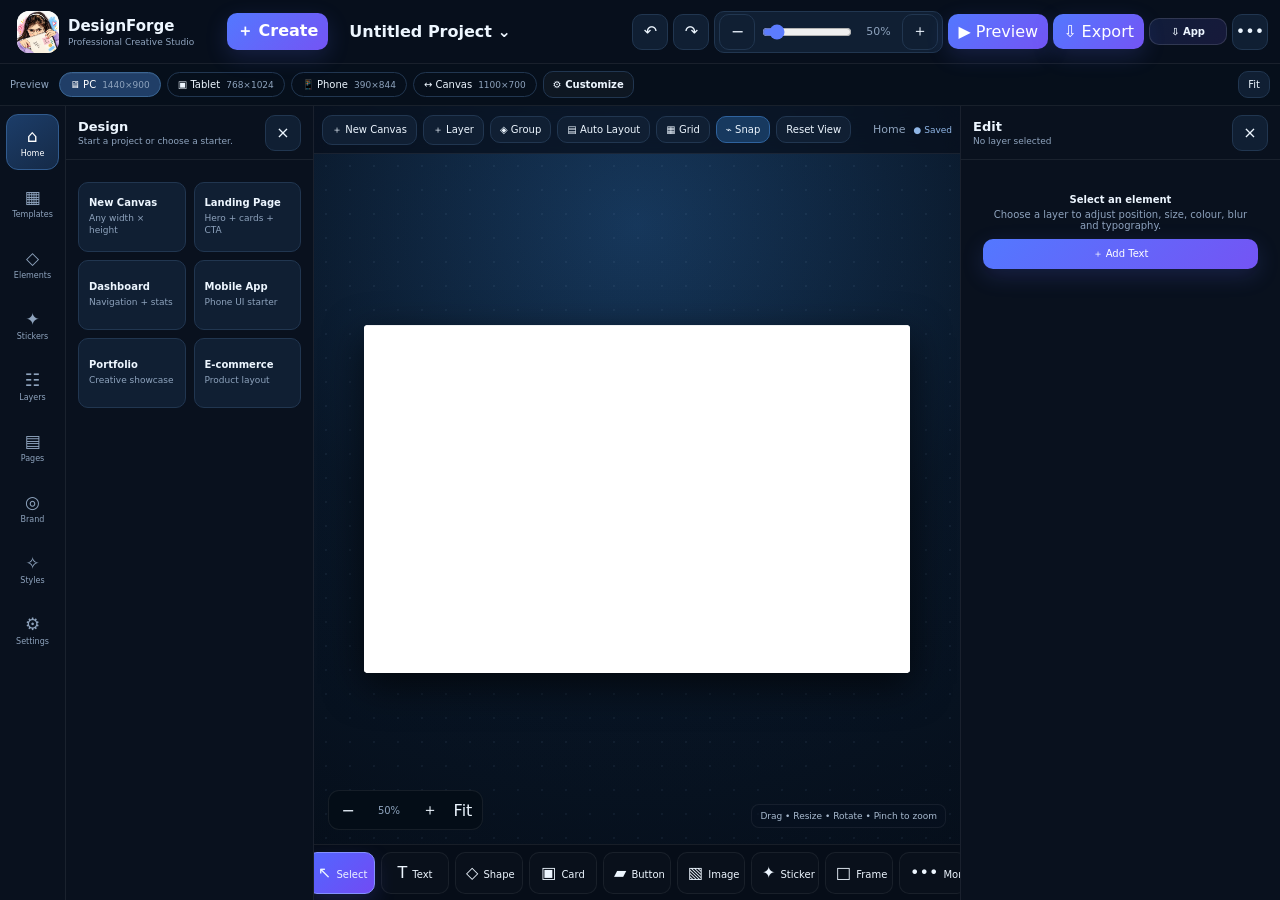
<file: index.html>
<!doctype html>
<html lang="en">
<head>
<meta charset="utf-8">
<meta name="viewport" content="width=device-width,initial-scale=1,viewport-fit=cover">
<meta name="theme-color" content="#07111f">
<link rel="manifest" href="manifest.webmanifest">
<link rel="icon" type="image/png" sizes="192x192" href="icon-192.png">
<link rel="apple-touch-icon" sizes="180x180" href="apple-touch-icon.png">
<meta name="mobile-web-app-capable" content="yes">
<meta name="apple-mobile-web-app-capable" content="yes">
<meta name="apple-mobile-web-app-status-bar-style" content="black-translucent">
<title>DesignForge V29 • Canvas Studio</title>
<link rel="stylesheet" href="style.css?v=29.0">
</head>
<body>
<div id="app">
  <header class="topbar">
    <button class="brand" id="homeBtn" aria-label="Home">
      <img id="brandLogo" src="logo.png" alt="DesignForge logo">
      <span class="brand-copy"><strong>DesignForge</strong><small>Professional Creative Studio</small></span>
    </button>
    <button class="create-top primary" id="createBtn">＋ Create</button>
    <button class="project-btn" id="projectBtn">Untitled Project <span>⌄</span></button>
    <div class="top-spacer"></div>
    <div class="top-actions">
      <button id="undoBtn" class="icon-btn" title="Undo">↶</button>
      <button id="redoBtn" class="icon-btn" title="Redo">↷</button>
      <div class="zoom-control" aria-label="Zoom">
        <button id="zoomOut" class="icon-btn">−</button>
        <input id="zoomSlider" type="range" min="25" max="300" value="100" step="1" aria-label="Canvas zoom">
        <span id="zoomValue">100%</span>
        <button id="zoomIn" class="icon-btn">＋</button>
      </div>
      <button id="previewBtn" class="primary">▶ Preview</button>
      <button id="exportBtn" class="primary">⇩ Export</button>
      <button id="appBtn" class="compact-btn app-btn" title="Install, download and offline options">⇩ App</button>
      <button id="installBtn" class="compact-btn install-btn" hidden>Install</button>
      <button id="moreTopBtn" class="icon-btn">•••</button>
    </div>
  </header>

  <div class="devicebar">
    <div class="device-label">Preview</div>
    <button data-device="desktop" class="device-chip active">🖥 PC <span>1440×900</span></button>
    <button data-device="tablet" class="device-chip">▣ Tablet <span>768×1024</span></button>
    <button data-device="mobile" class="device-chip">📱 Phone <span>390×844</span></button>
    <button data-device="custom" class="device-chip">↔ Canvas <span id="deviceSize">1100×700</span></button><button id="canvasCustomizeBtn" class="compact-btn canvas-customize-btn" title="Customize canvas">⚙ Customize</button>
    <div class="device-fill"></div>
    <button id="fitBtn" class="compact-btn">Fit</button>
  </div>

  <div class="workspace">
    <aside class="left-rail" id="leftRail">
      <button class="rail-btn active" data-panel="home">⌂<span>Home</span></button>
      <button class="rail-btn" data-panel="templates">▦<span>Templates</span></button>
      <button class="rail-btn" data-panel="elements">◇<span>Elements</span></button>
      <button class="rail-btn" data-panel="stickers">✦<span>Stickers</span></button>
      <button class="rail-btn" data-panel="layers">☷<span>Layers</span></button>
      <button class="rail-btn" data-panel="pages">▤<span>Pages</span></button>
      <button class="rail-btn" data-panel="brand">◎<span>Brand</span></button>
      <button class="rail-btn" data-panel="styles">✧<span>Styles</span></button>
      <button class="rail-btn" data-panel="settings">⚙<span>Settings</span></button>
    </aside>

    <aside class="drawer library-drawer" id="libraryDrawer">
      <div class="drawer-head"><div><b id="drawerTitle">Design</b><small id="drawerDesc">Build your design</small></div><button class="icon-btn drawer-close" id="closeLibrary">×</button></div>
      <div id="libraryBody" class="drawer-body"></div>
    </aside>

    <main class="editor">
      <div class="editor-toolbar">
        <div class="toolbar-scroll">
          <button id="newCanvas" class="compact-btn">＋ New Canvas</button>
          <button id="newLayer" class="compact-btn">＋ Layer</button>
          <button id="groupBtn" class="compact-btn">◈ Group</button>
          <button id="layoutBtn" class="compact-btn">▤ Auto Layout</button>
          <button id="gridBtn" class="compact-btn">▦ Grid</button>
          <button id="snapBtn" class="compact-btn active-mini">⌁ Snap</button>
          <button id="resetViewBtn" class="compact-btn">Reset View</button>
        </div>
        <div class="editor-meta"><span id="pageName">Home</span><span id="status" class="status">● Saved</span></div>
      </div>

      <div class="viewport" id="viewport">
        <div class="stage-shadow"></div>
        <div id="canvasShell">
          <div id="canvas"><div id="objects"></div></div>
        </div>
        <div class="canvas-hud">
          <button id="hudZoomOut">−</button><span id="hudZoom">100%</span><button id="hudZoomIn">＋</button><button id="hudFit">Fit</button>
        </div>
        <div class="selection-tip">Drag • Resize • Rotate • Pinch to zoom</div>
      </div>

      <div class="mobile-dock" id="mobileDock">
        <button data-mobile="design">◇<span>Design</span></button>
        <button data-mobile="stickers">✦<span>Stickers</span></button>
        <button data-mobile="layers">☷<span>Layers</span></button>
        <button data-mobile="add" class="add-dock">＋<span>Add</span></button>
        <button data-mobile="edit">⚙<span>Edit</span></button>
      </div>

      <div class="tool-dock" id="toolDock">
        <button class="tool active" data-tool="select">↖ <span>Select</span></button>
        <button class="tool" data-tool="text">T <span>Text</span></button>
        <button class="tool" data-tool="shape">◇ <span>Shape</span></button>
        <button class="tool" data-tool="card">▣ <span>Card</span></button>
        <button class="tool" data-tool="button">▰ <span>Button</span></button>
        <button class="tool" data-tool="image">▧ <span>Image</span></button>
        <button class="tool" data-tool="sticker">✦ <span>Sticker</span></button>
        <button class="tool" data-tool="frame">□ <span>Frame</span></button>
        <button id="moreTools" class="tool">••• <span>More</span></button>
      </div>
    </main>

    <aside class="drawer inspector-drawer" id="inspectorDrawer">
      <div class="drawer-head"><div><b>Edit</b><small id="inspectorSub">No layer selected</small></div><button class="icon-btn drawer-close" id="closeInspector">×</button></div>
      <div id="inspectorBody" class="drawer-body"></div>
    </aside>
  </div>
</div>

<div id="modal" class="modal hidden" aria-hidden="true">
  <div class="modal-card">
    <div class="modal-head"><div><b id="modalTitle">DesignForge</b><small id="modalSubtitle"></small></div><button id="modalClose" class="icon-btn">×</button></div>
    <div id="modalBody" class="modal-body"></div>
  </div>
</div>
<div id="previewOverlay" class="preview-overlay hidden">
  <div class="preview-top"><b>Preview</b><button id="closePreview" class="icon-btn">×</button></div>
  <div id="previewViewport" class="preview-viewport"></div>
</div>
<div id="offlineBar" class="offline-bar" hidden>Offline mode • Your local project is available on this device</div>
<div id="toast" role="status"></div>
<input id="imageInput" type="file" accept="image/*" hidden>
<input id="logoInput" type="file" accept="image/*" hidden>
<input id="projectInput" type="file" accept=".designforge,.json,application/json" hidden>
<script src="app.js?v=29.0"></script>
<script>
(function(){
  if(!("serviceWorker" in navigator)) return;
  window.addEventListener("load", function(){
    if(location.protocol === "http:" || location.protocol === "https:"){
      navigator.serviceWorker.register("sw.js?v=29.0").catch(function(err){ console.warn("Offline cache unavailable", err); });
    }
  });
})();
</script>
</body>
</html>
</file>
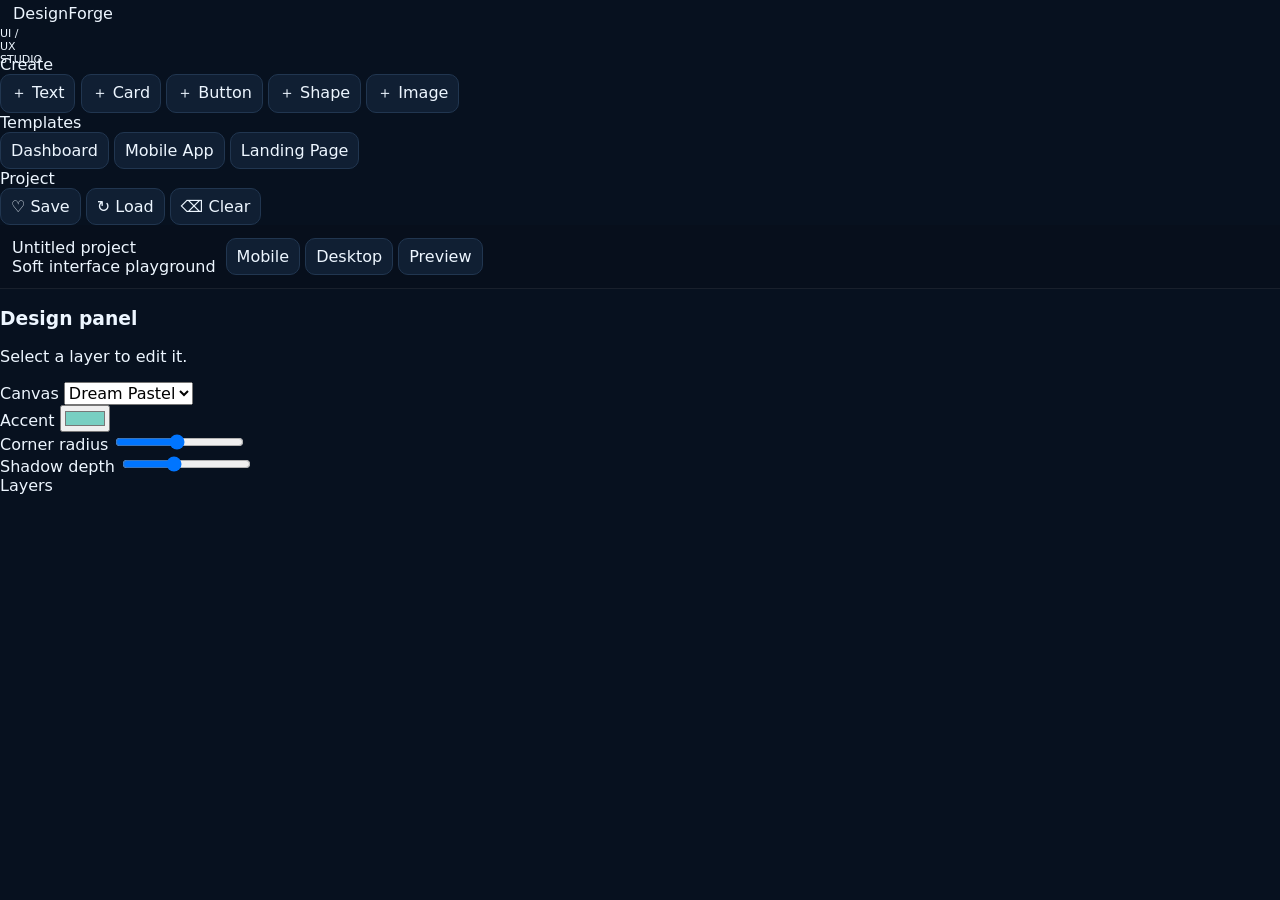
<file: index (1).html>
<!DOCTYPE html>
<html lang="en">
<head>
<meta charset="UTF-8">
<meta name="viewport" content="width=device-width,initial-scale=1.0">
<title>DesignForge — Soft UI Studio</title>
<link rel="stylesheet" href="style.css">
</head>
<body>
<div class="app">

<aside class="sidebar glass">
  <div class="brand"><span class="brand-dot"></span>DesignForge</div>
  <div class="tiny">UI / UX STUDIO</div>

  <div class="section">Create</div>
  <button onclick="addText()">＋ Text</button>
  <button onclick="addCard()">＋ Card</button>
  <button onclick="addButton()">＋ Button</button>
  <button onclick="addShape()">＋ Shape</button>
  <button onclick="addImage()">＋ Image</button>

  <div class="section">Templates</div>
  <button onclick="loadTemplate('dashboard')">Dashboard</button>
  <button onclick="loadTemplate('mobile')">Mobile App</button>
  <button onclick="loadTemplate('landing')">Landing Page</button>

  <div class="section">Project</div>
  <button onclick="saveDesign()">♡ Save</button>
  <button onclick="loadDesign()">↻ Load</button>
  <button onclick="clearDesign()">⌫ Clear</button>
</aside>

<main>
  <header class="topbar glass">
    <div>
      <div class="project">Untitled project</div>
      <div class="sub">Soft interface playground</div>
    </div>
    <div class="actions">
      <button onclick="setDevice('mobile')">Mobile</button>
      <button onclick="setDevice('desktop')">Desktop</button>
      <button class="accent" onclick="togglePreview()">Preview</button>
    </div>
  </header>

  <section class="workspace">
    <div class="canvas" id="canvas">
      <div class="hero element" style="left:40px;top:35px;width:calc(100% - 80px);height:210px">
        <div class="mini-brand">● design studio</div>
        <h1>Soft digital<br>experiences.</h1>
        <p>Build calm, modern interfaces with depth, rounded surfaces and flowing shapes.</p>
        <div class="hero-wave"></div>
      </div>

      <div class="stat element" style="left:40px;top:270px">
        <span>Projects</span><strong>24</strong>
      </div>
      <div class="stat element" style="left:205px;top:270px">
        <span>Designs</span><strong>86</strong>
      </div>

      <div class="panel element" style="left:40px;top:365px;width:calc(100% - 80px);height:220px">
        <div class="panel-title">Recent designs <span>View all →</span></div>
        <div class="design-row">
          <div class="thumb mint"></div>
          <div><b>Ocean Dashboard</b><small>Updated 2 min ago</small></div>
          <span class="pill">Active</span>
        </div>
        <div class="design-row">
          <div class="thumb peach"></div>
          <div><b>Mobile Finance</b><small>Updated yesterday</small></div>
          <span class="pill">Draft</span>
        </div>
      </div>
    </div>
  </section>
</main>

<aside class="inspector glass">
  <h3>Design panel</h3>
  <p class="hint">Select a layer to edit it.</p>

  <div class="control">
    <label>Canvas</label>
    <select id="theme" onchange="setTheme(this.value)">
      <option value="dream">Dream Pastel</option>
      <option value="mint">Mint Glass</option>
      <option value="peach">Peach Cloud</option>
      <option value="night">Night Soft</option>
    </select>
  </div>

  <div class="control">
    <label>Accent</label>
    <input id="accent" type="color" value="#78cfc2" onchange="setAccent(this.value)">
  </div>

  <div class="control">
    <label>Corner radius</label>
    <input id="radius" type="range" min="8" max="42" value="24" oninput="setRadius(this.value)">
  </div>

  <div class="control">
    <label>Shadow depth</label>
    <input id="shadow" type="range" min="4" max="40" value="18" oninput="setShadow(this.value)">
  </div>

  <div class="layers">
    <div class="section">Layers</div>
    <div id="layerList"></div>
  </div>
</aside>
</div>

<script src="app.js"></script>
</body>
</html>
</file>
<file: style.css>
*{box-sizing:border-box}
:root{--bg:#07111f;--panel:#0b1728;--panel-2:#101f33;--panel-3:#13263e;--line:#213650;--line-soft:#ffffff12;--text:#edf6ff;--muted:#8ea3bd;--accent:#5c7cff;--accent-2:#78a8ff;--danger:#ef6b78;--canvas:#fff}
body.light{--bg:#edf3fa;--panel:#fff;--panel-2:#f4f8fc;--panel-3:#eaf1f8;--line:#d7e2ed;--line-soft:#1a30420f;--text:#172337;--muted:#607286;--canvas:#fff}
html,body,#app{width:100%;height:100%;margin:0;min-width:0;overflow:hidden}
body{background:var(--bg);color:var(--text);font-family:Inter,ui-sans-serif,system-ui,-apple-system,"Segoe UI",Roboto,Arial,sans-serif}
button,input,select,textarea{font:inherit}button{color:var(--text);background:var(--panel-2);border:1px solid var(--line);border-radius:10px;padding:8px 10px;cursor:pointer;transition:.15s ease}button:hover{border-color:#4772a6;background:var(--panel-3)}button:active{transform:translateY(1px)}button:disabled{opacity:.45;cursor:not-allowed}
#app{display:flex;flex-direction:column;height:100dvh}
.topbar{height:64px;flex:0 0 64px;display:flex;align-items:center;gap:10px;padding:7px 12px;background:rgba(8,16,29,.92);border-bottom:1px solid var(--line-soft);backdrop-filter:blur(20px);z-index:100}
body.light .topbar{background:rgba(255,255,255,.94)}
.brand{display:flex;align-items:center;gap:9px;background:transparent;border-color:transparent;padding:4px;min-width:205px;text-align:left}
.brand img{width:42px;height:42px;border-radius:12px;object-fit:cover;background:#fff}.brand-copy strong{display:block;font-size:15px}.brand-copy small{display:block;font-size:9px;color:var(--muted);margin-top:2px}.brand:hover{background:transparent}
.create-top{font-weight:750}.primary{color:#fff;border:0;background:linear-gradient(135deg,#5378ff,#7454f4);box-shadow:0 7px 22px #5d6cf62f}
.project-btn{background:transparent;border-color:transparent;font-weight:700;max-width:220px;overflow:hidden;text-overflow:ellipsis;white-space:nowrap}.top-spacer{flex:1;min-width:10px}.top-actions{display:flex;align-items:center;gap:5px;min-width:0}.icon-btn{width:36px;height:36px;padding:0;display:inline-grid;place-items:center}.zoom-control{display:flex;align-items:center;gap:5px;padding:2px 4px;border:1px solid var(--line);border-radius:10px;background:var(--panel-2)}.zoom-control input{width:90px;accent-color:var(--accent)}.zoom-control span{font-size:11px;min-width:38px;text-align:center;color:var(--muted)}
.devicebar{height:42px;flex:0 0 42px;display:flex;align-items:center;gap:6px;padding:4px 10px;background:rgba(6,15,27,.9);border-bottom:1px solid var(--line-soft);overflow:hidden;white-space:nowrap}.device-label{font-size:10px;color:var(--muted);padding-right:4px}.device-chip{display:flex;gap:6px;align-items:center;border-radius:999px;background:transparent;padding:6px 10px;font-size:10px;flex:0 0 auto}.device-chip span{color:var(--muted);font-size:9px}.device-chip.active{color:#fff;background:#203e67;border-color:#3a6593;box-shadow:inset 0 1px 0 #ffffff0c}.device-fill{flex:1;min-width:0}.compact-btn{padding:7px 9px;font-size:10px}.active-mini{background:#17395f;border-color:#2f639e}
.workspace{flex:1;min-height:0;min-width:0;display:grid;grid-template-columns:66px minmax(220px,248px) minmax(0,1fr) minmax(260px,320px);position:relative}
.left-rail{background:rgba(9,17,30,.9);border-right:1px solid var(--line-soft);padding:8px 6px;display:flex;flex-direction:column;gap:5px;z-index:30}.rail-btn{height:56px;border-color:transparent;background:transparent;color:var(--muted);font-size:17px;display:flex;flex-direction:column;align-items:center;justify-content:center;gap:3px;border-radius:12px}.rail-btn span{font-size:8px}.rail-btn.active{background:linear-gradient(145deg,#1c3d69,#152a47);border-color:#315b8e;color:#fff}
.drawer{background:rgba(10,18,31,.94);backdrop-filter:blur(18px);border-color:var(--line-soft);overflow:hidden;z-index:70}.library-drawer{border-right:1px solid var(--line-soft)}.inspector-drawer{border-left:1px solid var(--line-soft)}.drawer-head{height:54px;flex:0 0 54px;display:flex;align-items:center;justify-content:space-between;padding:8px 12px;border-bottom:1px solid var(--line-soft);background:rgba(10,18,31,.86);position:sticky;top:0;z-index:2}.drawer-head b{display:block;font-size:13px}.drawer-head small{display:block;color:var(--muted);font-size:9px;margin-top:2px}.drawer-body{height:calc(100% - 54px);overflow:auto;padding:12px}.drawer-body::-webkit-scrollbar{width:7px}.drawer-body::-webkit-scrollbar-thumb{background:#294560;border-radius:99px}
.editor{min-width:0;min-height:0;display:flex;flex-direction:column;background:radial-gradient(circle at 50% 15%,#17395e,#091728 52%,#050d18)}body.light .editor{background:radial-gradient(circle at 50% 15%,#dbeaff,#edf3fa 60%,#dce6f0)}
.editor-toolbar{height:48px;flex:0 0 48px;display:flex;align-items:center;gap:7px;padding:5px 8px;background:rgba(7,15,27,.72);border-bottom:1px solid var(--line-soft);backdrop-filter:blur(14px)}.toolbar-scroll{display:flex;align-items:center;gap:6px;overflow-x:auto;scrollbar-width:none;white-space:nowrap}.toolbar-scroll::-webkit-scrollbar{display:none}.editor-meta{margin-left:auto;display:flex;align-items:center;gap:8px;padding-left:8px;white-space:nowrap}.editor-meta #pageName{font-size:11px;color:var(--muted)}.status{font-size:9px;color:#8fb5e5}.status.bad{color:#ffac9f}
.viewport{position:relative;flex:1;min-height:0;min-width:0;overflow:hidden;touch-action:none;user-select:none}.stage-shadow{position:absolute;inset:0;background-image:radial-gradient(circle,#7090b21a 1px,transparent 1px);background-size:24px 24px;pointer-events:none}.stage-shadow:after{content:"";position:absolute;inset:0;background:linear-gradient(180deg,#06112008,#06112024);pointer-events:none}
#canvasShell{position:absolute;left:50%;top:50%;width:1100px;height:700px;transform-origin:center center;will-change:transform;border-radius:5px;box-shadow:0 24px 80px #000a}.canvas-scroll{pointer-events:none}
#canvas{position:absolute;inset:0;overflow:hidden;background:var(--canvas);border-radius:5px}.grid-on{background-image:linear-gradient(#8aa0b522 1px,transparent 1px),linear-gradient(90deg,#8aa0b522 1px,transparent 1px);background-size:20px 20px}#objects{position:absolute;inset:0}
.obj{position:absolute;min-width:20px;min-height:20px;user-select:none;touch-action:none;transform-origin:center;cursor:move}.obj.selected{outline:2px solid var(--accent);outline-offset:2px}.obj.locked{cursor:not-allowed}.obj.hidden{display:none}.obj.editing{outline:2px dashed var(--accent);user-select:text}.obj img{display:block}
.handle{display:none;position:absolute;width:12px;height:12px;background:#fff;border:2px solid var(--accent);border-radius:3px;z-index:10;touch-action:none}.selected .handle{display:block}.nw{left:-7px;top:-7px}.n{left:calc(50% - 6px);top:-7px}.ne{right:-7px;top:-7px}.e{right:-7px;top:calc(50% - 6px)}.se{right:-7px;bottom:-7px}.s{left:calc(50% - 6px);bottom:-7px}.sw{left:-7px;bottom:-7px}.w{left:-7px;top:calc(50% - 6px)}.rotate{left:calc(50% - 6px);top:-42px;border-radius:50%}.rotate-line{display:none;position:absolute;left:50%;top:-32px;width:1px;height:26px;background:var(--accent)}.selected .rotate-line{display:block}.touch-active .handle{width:20px;height:20px}.touch-active .rotate{top:-52px}.touch-active .rotate-line{top:-42px;height:32px}
.textobj{white-space:pre-wrap;word-break:break-word;overflow:hidden}.buttonobj{display:flex;align-items:center;justify-content:center;text-align:center}.cardobj{overflow:hidden}.imageobj,.stickerimg{width:100%;height:100%;object-fit:cover;pointer-events:none}.stickerobj{border:0!important;background:transparent!important;overflow:visible}.stickerobj .sticker-fallback{width:100%;height:100%;display:grid;place-items:center;font-size:58px;line-height:1}.frameobj{position:absolute;inset:0;border:2px dashed #3b82f6;border-radius:inherit}
.snap-guide{position:absolute;background:#6ea9ff;pointer-events:none;z-index:999}.snap-guide.v{top:0;bottom:0;width:1px}.snap-guide.h{left:0;right:0;height:1px}
.canvas-hud{position:absolute;left:14px;bottom:14px;display:flex;align-items:center;gap:3px;padding:4px;background:rgba(5,13,23,.78);border:1px solid var(--line-soft);border-radius:11px;backdrop-filter:blur(12px);z-index:4}.canvas-hud button{width:30px;height:30px;padding:0;border:0;background:transparent}.canvas-hud span{min-width:46px;text-align:center;font-size:10px;color:var(--muted)}.selection-tip{position:absolute;right:14px;bottom:16px;font-size:9px;color:#a9bbd0;background:#07111f9c;border:1px solid #ffffff10;padding:6px 8px;border-radius:8px}
.mobile-dock{display:none}.tool-dock{height:56px;flex:0 0 56px;display:flex;align-items:center;justify-content:center;gap:6px;padding:5px 8px;background:rgba(7,14,25,.9);border-top:1px solid var(--line-soft);backdrop-filter:blur(18px);overflow-x:auto;white-space:nowrap}.tool-dock::-webkit-scrollbar{display:none}.tool{height:42px;padding:5px 10px;min-width:68px;border-color:#ffffff10;background:#ffffff04}.tool span{font-size:10px}.tool.active{background:linear-gradient(135deg,#5167ff,#714bf4);border-color:#8490ff;box-shadow:0 8px 22px #5e61ec33}
.library-drawer,.inspector-drawer{transition:transform .22s ease}.library-drawer.open,.inspector-drawer.open{transform:none}
.library-card,.setting-card,.inspect-section,.sticker-card,.template-card,.layer-row{border:1px solid var(--line-soft);background:linear-gradient(145deg,#101d2e,#0d1828);border-radius:12px}.library-card,.setting-card{padding:10px}.panel-title{font-size:12px;font-weight:800}.panel-copy{font-size:10px;color:var(--muted);line-height:1.45;margin-top:4px}.search-input,.field input,.field select,.field textarea,.setting-card input,.setting-card select{width:100%;background:var(--panel-2);border:1px solid var(--line);border-radius:9px;padding:9px;color:var(--text);outline:none}.search-input:focus,.field input:focus,.field select:focus,.field textarea:focus{border-color:#5077a7;box-shadow:0 0 0 3px #5c7cff17}.panel-grid{display:grid;grid-template-columns:1fr 1fr;gap:8px;margin-top:10px}.panel-btn{min-height:70px;text-align:left;padding:10px}.panel-btn b{display:block;font-size:10px}.panel-btn small{display:block;font-size:9px;color:var(--muted);margin-top:5px;line-height:1.3}
.sticker-grid{display:grid;grid-template-columns:1fr 1fr;gap:8px}.sticker-card{min-height:112px;padding:8px;display:flex;flex-direction:column;align-items:center;justify-content:center;gap:7px;overflow:hidden}.sticker-card img{width:100%;height:70px;object-fit:contain}.sticker-card b{font-size:9px;text-align:center}.sticker-symbol{font-size:44px;line-height:1}.sticker-preview{width:100%;height:70px;display:grid;place-items:center;font-size:44px}
.layer-row{display:grid;grid-template-columns:28px 1fr auto auto auto;gap:4px;align-items:center;padding:6px;margin-bottom:5px}.layer-row.active{border-color:#3c6ea8;background:#143257}.layer-name{font-size:10px;overflow:hidden;text-overflow:ellipsis;white-space:nowrap}.tiny{width:28px;height:28px;padding:0;border:0;font-size:11px;background:transparent}.empty{padding:22px 10px;text-align:center;color:var(--muted);font-size:10px}.empty b{display:block;color:var(--text);margin-bottom:4px}.full-btn{width:100%;margin-top:8px}.danger{border-color:#5a2530;color:#ff9fa8}
.inspector-section-title{padding:4px 2px 10px}.inspector-section-title b{display:block;font-size:13px}.inspector-section-title small{display:block;color:var(--muted);font-size:9px;margin-top:3px}.inspect-section{padding:11px;margin-bottom:8px}.inspect-section h4{margin:0 0 10px;font-size:10px;letter-spacing:.08em;text-transform:uppercase;color:#a9bbd0}.field{display:block;font-size:9px;color:var(--muted);margin-bottom:10px}.field-row{display:grid;grid-template-columns:1fr 1fr;gap:8px}.field output{float:right;color:var(--text);font-size:9px;font-weight:700}.range{width:100%;accent-color:var(--accent);height:24px}.check-row{display:flex;align-items:center;gap:7px;font-size:10px;color:var(--muted);margin:8px 0}.inspect-actions{display:grid;grid-template-columns:1fr 1fr;gap:7px;padding:8px 0}.inspector-tabs{display:flex;gap:5px;margin-bottom:9px}.inspector-tabs button{flex:1;font-size:9px;padding:7px}.inspector-tabs button.active{background:#18385e;border-color:#35608e}
.modal{position:fixed;inset:0;background:#0008;display:grid;place-items:center;padding:18px;z-index:300}.modal.hidden{display:none}.modal-card{width:min(700px,100%);max-height:min(90dvh,850px);display:flex;flex-direction:column;background:var(--panel);border:1px solid var(--line);border-radius:16px;box-shadow:0 30px 90px #000b;overflow:hidden}.modal-head{display:flex;align-items:center;justify-content:space-between;padding:12px 14px;border-bottom:1px solid var(--line-soft)}.modal-head b{font-size:13px}.modal-head small{display:block;color:var(--muted);font-size:9px;margin-top:2px}.modal-body{padding:13px;overflow:auto}.option-grid,.design-grid{display:grid;grid-template-columns:repeat(3,1fr);gap:8px}.option-card{min-height:76px;text-align:left;padding:10px}.option-card b{display:block;font-size:10px}.option-card small{display:block;margin-top:5px;color:var(--muted);font-size:9px;line-height:1.35}.row{display:grid;grid-template-columns:1fr 1fr;gap:9px}.row>label{display:block}.notice{padding:10px;border:1px solid var(--line-soft);background:#ffffff04;border-radius:10px;color:var(--muted);font-size:9px;line-height:1.5}.preview-overlay{position:fixed;inset:0;background:#020712eF;z-index:500;display:flex;flex-direction:column}.preview-overlay.hidden{display:none}.preview-top{height:48px;flex:0 0 48px;display:flex;align-items:center;justify-content:space-between;padding:6px 10px;border-bottom:1px solid #ffffff12;background:#07111fe8}.preview-top b{font-size:12px}.preview-viewport{flex:1;min-height:0;position:relative;overflow:hidden;touch-action:none}.preview-stage{position:absolute;left:50%;top:50%;transform-origin:center;box-shadow:0 30px 90px #000a}.preview-stage .obj{cursor:pointer}.preview-stage .handle,.preview-stage .rotate-line{display:none!important}
.toast{display:none}.toast.show{display:block;position:fixed;left:50%;bottom:22px;transform:translateX(-50%);background:#07111feF;border:1px solid #345779;color:#fff;padding:9px 12px;border-radius:10px;font-size:10px;z-index:700;box-shadow:0 10px 35px #0008}
.previewing .topbar,.previewing .devicebar,.previewing .left-rail,.previewing .library-drawer,.previewing .inspector-drawer,.previewing .editor-toolbar,.previewing .mobile-dock,.previewing .tool-dock{display:none!important}
@media(max-width:1200px){.workspace{grid-template-columns:60px minmax(0,1fr)}.library-drawer,.inspector-drawer{position:absolute;top:0;bottom:0;width:min(340px,42vw);box-shadow:0 20px 70px #0008;transform:translateX(-110%)}.library-drawer{left:60px}.inspector-drawer{right:0;transform:translateX(110%)}.editor{grid-column:2}.editor .editor-meta{display:none}.brand{min-width:44px}.brand-copy{display:none}.project-btn{display:none}}
@media(max-width:760px){
  .topbar{height:52px;flex-basis:52px;padding:5px 7px;gap:5px}.brand{min-width:36px;width:36px}.brand img{width:34px;height:34px}.create-top{display:none}.top-spacer{display:none}.top-actions{margin-left:auto;gap:3px}.top-actions .zoom-control,.top-actions #undoBtn,.top-actions #redoBtn{display:none}.top-actions button{height:36px;min-width:36px;padding:0;font-size:10px}.top-actions .primary{min-width:58px;padding:0 8px}.devicebar{height:36px;flex-basis:36px;padding:3px 6px}.device-label{display:none}.device-chip{padding:6px 9px;font-size:9px}.device-chip span{font-size:8px}.device-fill,.devicebar>#fitBtn{display:none}
  .workspace{display:block;width:100%;height:calc(100dvh - 88px);overflow:hidden}.left-rail{display:none}.editor{width:100%;height:100%;display:flex}.editor-toolbar{height:38px;flex-basis:38px;padding:4px 6px}.editor-toolbar .toolbar-scroll{gap:4px}.editor-toolbar button{font-size:9px;padding:6px 7px}.editor-meta{display:none}.viewport{flex:1;min-height:0}.selection-tip{display:none}.canvas-hud{left:8px;bottom:8px}.tool-dock{height:47px;flex-basis:47px;justify-content:flex-start;padding:3px 5px}.tool{height:40px;min-width:62px;padding:5px 8px}.tool span{font-size:9px}.mobile-dock{height:44px;flex-basis:44px;display:flex;gap:4px;padding:3px 5px;background:rgba(7,14,25,.94);border-top:1px solid var(--line-soft);backdrop-filter:blur(16px)}.mobile-dock button{flex:1;height:38px;padding:3px 4px;font-size:16px;background:#ffffff04;border-color:#ffffff0a}.mobile-dock button span{display:block;font-size:8px}.mobile-dock .add-dock{background:linear-gradient(135deg,#5378ff,#704ff0);border:0}.library-drawer,.inspector-drawer{top:0;bottom:0;width:min(330px,90vw);border-radius:0}.library-drawer{left:0;transform:translateX(-105%)}.inspector-drawer{right:0;transform:translateX(105%)}.drawer-head{height:50px;flex-basis:50px}.drawer-body{height:calc(100% - 50px);padding:10px}.panel-grid,.sticker-grid{grid-template-columns:1fr 1fr}.option-grid,.design-grid{grid-template-columns:1fr 1fr}.modal{padding:8px}.modal-card{max-height:92dvh;border-radius:14px}.row{grid-template-columns:1fr 1fr}.zoom-control input{width:70px}
}
@media(max-width:420px){.top-actions #previewBtn{display:none}.top-actions #exportBtn{min-width:54px}.device-chip{padding:5px 7px}.editor-toolbar button{font-size:8px;padding:6px}.mobile-dock button{font-size:15px}.tool{min-width:58px;font-size:11px}}
@media(prefers-reduced-motion:reduce){*{transition:none!important;animation:none!important}}

/* V21.1 responsive interaction fixes */
.drawer-body{overscroll-behavior:contain;-webkit-overflow-scrolling:touch}
.inspector-drawer .drawer-body{padding-bottom:24px}
@media(max-width:760px){
  .library-drawer,.inspector-drawer{
    position:fixed!important;
    top:auto!important;
    bottom:calc(91px + env(safe-area-inset-bottom))!important;
    left:8px!important;
    right:8px!important;
    width:auto!important;
    max-height:min(72dvh,620px)!important;
    height:min(72dvh,620px)!important;
    border:1px solid var(--line)!important;
    border-radius:18px 18px 12px 12px!important;
    box-shadow:0 24px 80px #000b!important;
    transform:translateY(calc(100% + 24px))!important;
    z-index:180!important;
  }
  .library-drawer.open,.inspector-drawer.open{transform:translateY(0)!important}
  .drawer-head{height:52px;flex-basis:52px;border-radius:18px 18px 0 0}
  .drawer-body{height:calc(100% - 52px)!important;padding:12px!important}
  .drawer-body:before{content:"";display:block;width:42px;height:4px;border-radius:99px;background:#ffffff28;margin:0 auto 9px}
  .inspector-section-title{padding-top:0}
  .inspect-section{margin-bottom:9px}
  .range{height:32px}
  .field{margin-bottom:12px}
  .field input[type="color"]{height:42px;padding:3px}
  .field input[type="text"],.field textarea,.field select{font-size:13px}
  .mobile-dock,.tool-dock{position:relative;z-index:120}
}
@media(min-width:761px) and (max-width:1200px){
  .library-drawer{left:60px!important;width:min(360px,48vw)!important}
  .inspector-drawer{right:0!important;width:min(360px,48vw)!important}
}

/* V22 focused editing controls */
.inspector-quickbar{position:sticky;top:0;z-index:8;display:flex;gap:5px;padding:6px 0 9px;margin-bottom:8px;background:var(--panel);overflow-x:auto;scrollbar-width:none}
.inspector-quickbar::-webkit-scrollbar{display:none}
.inspector-quickbar button{flex:0 0 auto;padding:8px 11px;font-size:9px;border-radius:999px}
.inspector-quickbar button.active{background:linear-gradient(135deg,#5378ff,#704ff0);border-color:#7f91ff;color:#fff}
.inspect-section,#inspect-blur{scroll-margin-top:58px}
@media(max-width:760px){
 .inspector-drawer{z-index:260!important}
 .inspector-drawer .drawer-body{padding:10px 12px 28px!important}
 .inspect-section h4{font-size:11px;color:#d5e3f5}
 .field input[type=color]{min-height:44px}
 .field input[type=text],.field textarea,.field select{min-height:42px}
 .inspector-quickbar{margin-left:-2px;margin-right:-2px}
}

/* V23 editor-first responsive controls */
.inspector-hidden{display:none!important}
.inspector-quickbar{position:sticky;top:0;z-index:20;display:grid;grid-template-columns:repeat(5,minmax(0,1fr));gap:6px;padding:7px 0 10px;background:var(--panel)}
.inspector-quickbar button{min-height:40px;padding:7px 6px;font-weight:700}
.inspector-quickbar button.active{background:linear-gradient(135deg,#5378ff,#704ff0);border-color:#8291ff;color:#fff}
.inspect-section{scroll-margin-top:65px}
@media(max-width:760px){
  .library-drawer,.inspector-drawer{bottom:calc(92px + env(safe-area-inset-bottom))!important;max-height:min(68dvh,590px)!important;height:min(68dvh,590px)!important;z-index:420!important}
  .inspector-drawer{left:8px!important;right:8px!important;width:auto!important}
  .library-drawer{left:8px!important;right:8px!important;width:auto!important}
  .inspector-drawer .drawer-body,.library-drawer .drawer-body{padding:10px 12px 30px!important}
  .inspector-quickbar{grid-template-columns:repeat(5,1fr);margin:0 -2px 8px;padding-top:2px}
  .inspector-quickbar button{font-size:9px;min-width:0}
  .field input[type=range]{height:34px}
  .field input[type=color]{height:44px}
  .field input[type=text],.field textarea,.field select{min-height:44px;font-size:14px}
  .inspect-section h4{font-size:12px}
  body.inspector-open .mobile-dock,body.inspector-open .tool-dock{opacity:.35;pointer-events:none}
}

/* V23.1 touch + mobile keyboard stability */
.viewport,
#canvas,
#objects,
.obj,
.handle{touch-action:none;-webkit-touch-callout:none;}
input,textarea,select,[contenteditable="true"]{touch-action:manipulation;}
textarea,#itext{resize:vertical;line-height:1.35;-webkit-user-select:text;user-select:text;}
@media(max-width:760px){
  html,body,#app{height:100%;height:100dvh;}
  .workspace{height:calc(100dvh - 88px);min-height:0;}
  .inspector-drawer .drawer-body{padding-bottom:calc(34px + env(safe-area-inset-bottom))!important;}
  #itext{min-height:110px!important;}
}

/* V24 touch-first direct manipulation */
.touch-adjust-note{display:grid;gap:7px;padding:12px;border:1px solid var(--line);background:linear-gradient(135deg,#ffffff08,#ffffff03);border-radius:12px;color:var(--muted);font-size:11px;line-height:1.4;margin-bottom:10px}.touch-adjust-note b{color:var(--text);font-size:12px}.touch-adjust-note span{display:block}.obj{touch-action:none;user-select:none;-webkit-user-select:none}.handle{touch-action:none!important;-webkit-user-select:none;user-select:none}.shape-variant-line{min-height:4px}.shape-variant-ellipse{border-radius:50%!important}
@media(max-width:760px){.touch-adjust-note{font-size:12px;padding:13px}.touch-adjust-note b{font-size:13px}.handle{width:24px;height:24px}.touch-active .rotate{top:-58px}}

/* V25 selected-layer media + editable container text */
.obj{position:absolute;overflow:visible}
.layer-media{position:absolute;inset:0;width:100%;height:100%;z-index:1;pointer-events:none;border-radius:inherit}
.layer-content{z-index:3;pointer-events:auto}
.cardobj{overflow:hidden}
.cardobj .handle,.stickerobj .handle{z-index:20;pointer-events:auto}
.stickerobj{overflow:visible}

/* V26 editor inspector: keep layer controls visible on phones */
@media(max-width:760px){
  .inspector-drawer{
    position:fixed!important;
    top:0!important;
    bottom:0!important;
    left:auto!important;
    right:0!important;
    width:min(360px,88vw)!important;
    max-height:none!important;
    height:100dvh!important;
    border-radius:18px 0 0 18px!important;
    transform:translateX(105%)!important;
    z-index:600!important;
    box-shadow:-24px 0 80px #000b!important;
  }
  .inspector-drawer.open{transform:translateX(0)!important}
  .inspector-drawer .drawer-head{border-radius:18px 0 0 0}
  .inspector-drawer .drawer-body{height:calc(100% - 52px)!important;padding:12px 12px 30px!important}
  .inspector-drawer .drawer-body:before{display:none}
  body.inspector-open .mobile-dock,body.inspector-open .tool-dock{opacity:.35;pointer-events:none}
  .inspector-quickbar{grid-template-columns:repeat(5,minmax(72px,1fr));display:grid;overflow-x:auto}
  .inspector-quickbar button{min-height:44px;font-size:10px}
  #itext{font-size:16px!important;min-height:120px!important}
}
@media(min-width:761px){
  .inspector-drawer{z-index:260}
}
/* Text inside a selected container is always above its media */
.layer-content{pointer-events:auto!important;user-select:text}
.cardobj .layer-content,.stickerobj .layer-content{z-index:5!important}

/* V27 offline/install UI */
.install-btn{min-width:72px}
.offline-bar{position:fixed;left:50%;top:calc(env(safe-area-inset-top) + 8px);transform:translateX(-50%);z-index:9999;background:#172033;color:#fff;border:1px solid rgba(255,255,255,.12);border-radius:999px;padding:8px 14px;font-size:12px;box-shadow:0 8px 24px rgba(0,0,0,.28);pointer-events:none}
@media(max-width:760px){.offline-bar{top:8px;max-width:calc(100% - 24px);white-space:nowrap;overflow:hidden;text-overflow:ellipsis}.install-btn{display:none}}

.app-btn{min-width:78px;font-weight:700;border-color:#ffffff20;background:linear-gradient(135deg,#5378ff22,#7c5cff22)}.app-download-grid{display:grid;grid-template-columns:repeat(2,minmax(0,1fr));gap:10px}.app-download-card{min-height:92px;text-align:left;padding:12px;cursor:pointer}.app-download-card b{display:block;font-size:11px}.app-download-card small{display:block;margin-top:6px;color:var(--muted);font-size:9px;line-height:1.4}@media(max-width:760px){.app-btn{min-width:60px;padding:0 7px;font-size:9px}.install-btn{display:none}.app-download-grid{grid-template-columns:1fr}.app-download-card{min-height:78px}}

.app-hero{display:flex;align-items:center;gap:12px;padding:10px;margin-bottom:10px;border:1px solid var(--line-soft);background:#ffffff04;border-radius:12px}.app-hero img{width:64px;height:64px;border-radius:14px;object-fit:cover}.app-hero b{display:block;font-size:14px}.app-hero small{display:block;margin-top:4px;color:var(--muted);font-size:9px;line-height:1.4}

/* V29 Canvas Studio + Preview fixes */
.canvas-customize-btn{font-weight:700;background:#ffffff08}
.canvas-studio .field input,.canvas-studio .field select{width:100%;min-height:38px;padding:8px 9px;border:1px solid var(--line);border-radius:9px;background:var(--panel-2);color:var(--text)}
.canvas-studio .field input[type=color]{padding:3px;height:42px}.canvas-presets{margin-top:10px}.canvas-actions{display:grid;grid-template-columns:auto 1fr;gap:8px;margin-top:10px}.preview-viewport{display:flex;flex-direction:column}.preview-controls{position:relative;z-index:20;flex:0 0 auto;display:flex;align-items:center;gap:6px;padding:7px 9px;overflow:auto;background:#07111fee;border-bottom:1px solid #ffffff12}.preview-controls>span{font-size:10px;color:#9fb4cc;font-weight:700;margin-right:2px}.preview-controls button{white-space:nowrap;font-size:9px;padding:7px 9px;border-radius:999px}.preview-controls button.active{background:#24466f;border-color:#4b78ac;color:#fff}.preview-controls small{font-size:8px;color:#9fb4cc}.preview-frame-wrap{position:relative;flex:1;min-height:0;overflow:hidden;display:grid;place-items:center;background:radial-gradient(circle at center,#15263d 0%,#07111f 65%)}.preview-device{position:relative;flex:0 0 auto;background:transparent;border:1px solid #ffffff20;box-shadow:0 25px 90px #000b;transform-origin:center center;overflow:hidden}.preview-stage{position:absolute;left:50%;top:50%;transform-origin:center center;overflow:hidden}.preview-stage .obj{cursor:default}
@media(max-width:760px){.canvas-customize-btn{padding:6px 8px;font-size:9px}.preview-controls{padding:6px;gap:4px}.preview-controls button{padding:7px 8px}.preview-controls>span{display:none}.canvas-actions{grid-template-columns:1fr 1.7fr}.canvas-studio .row{grid-template-columns:1fr 1fr}}
@media(max-width:420px){.top-actions #previewBtn{display:inline-flex;min-width:58px;padding:0 7px}.devicebar{overflow-x:auto}.device-fill{display:none}.canvas-customize-btn{font-size:8px;padding:5px 7px}}
</file>
